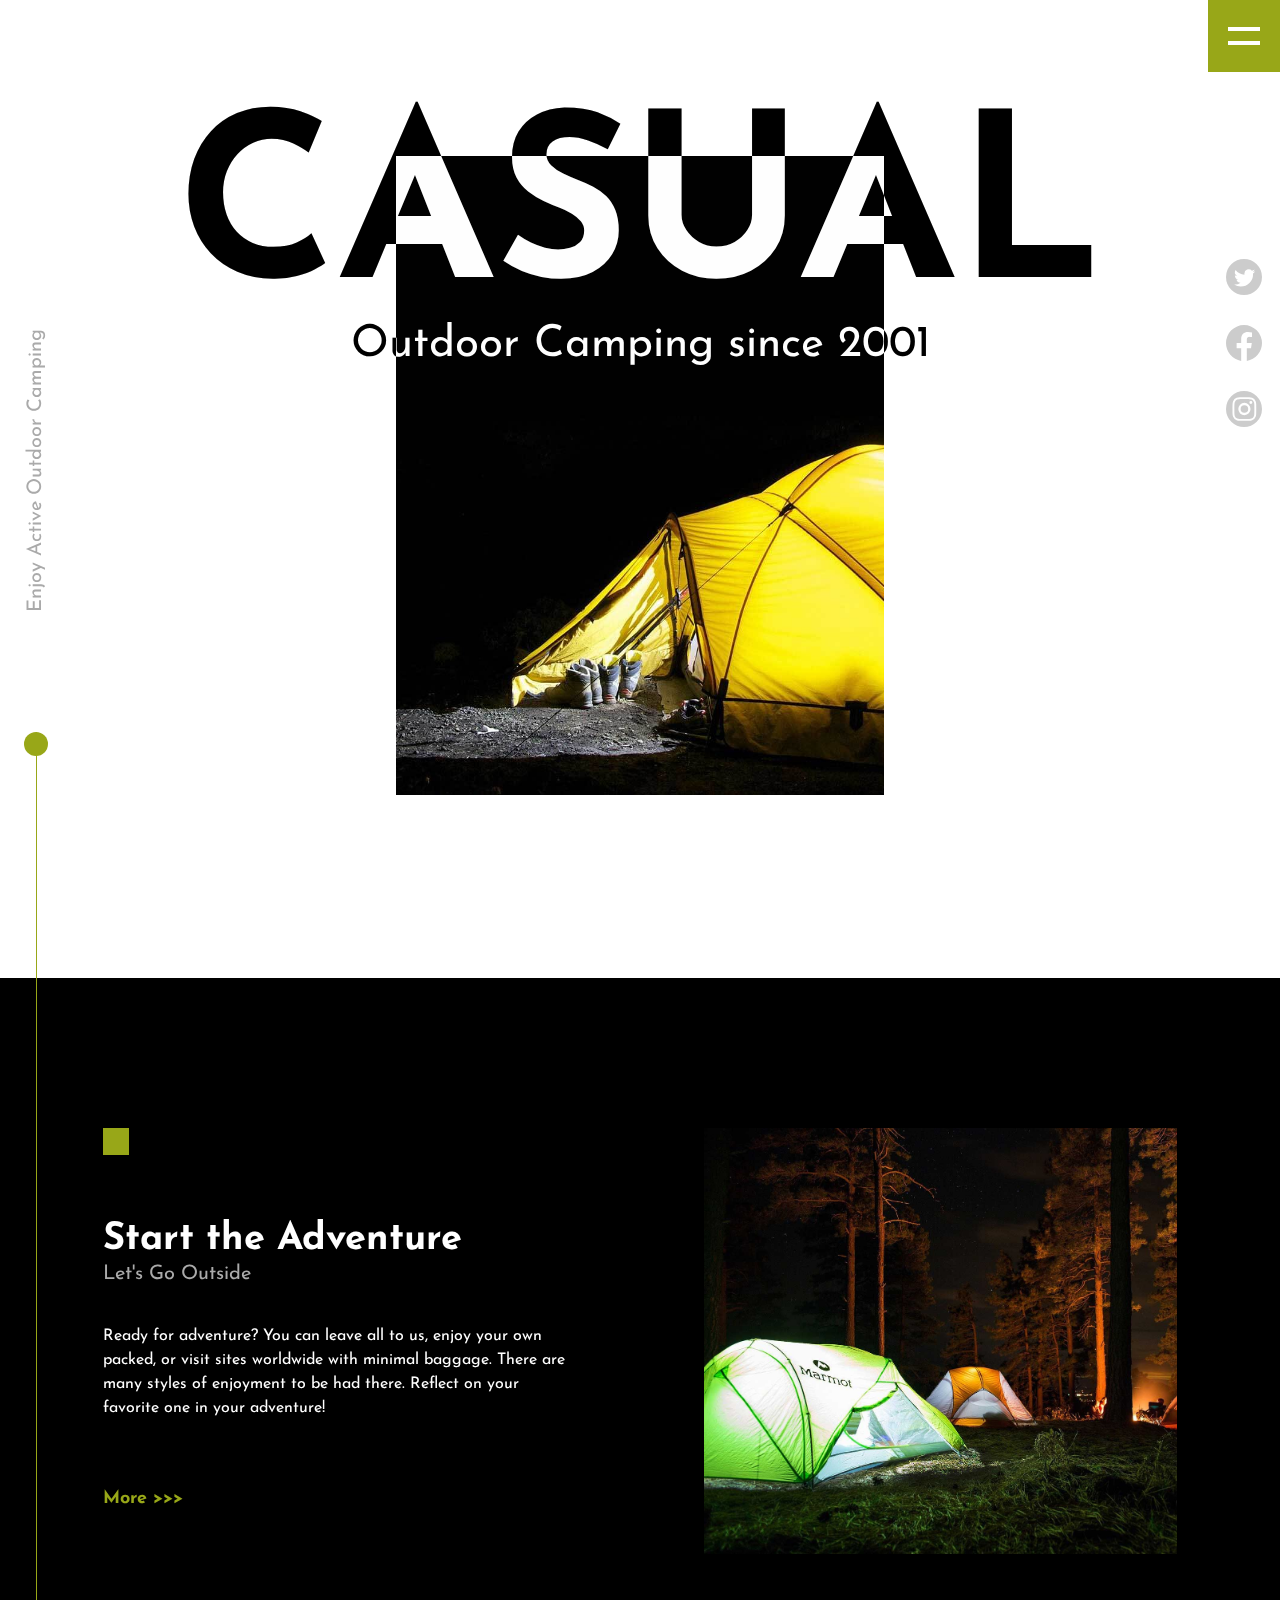
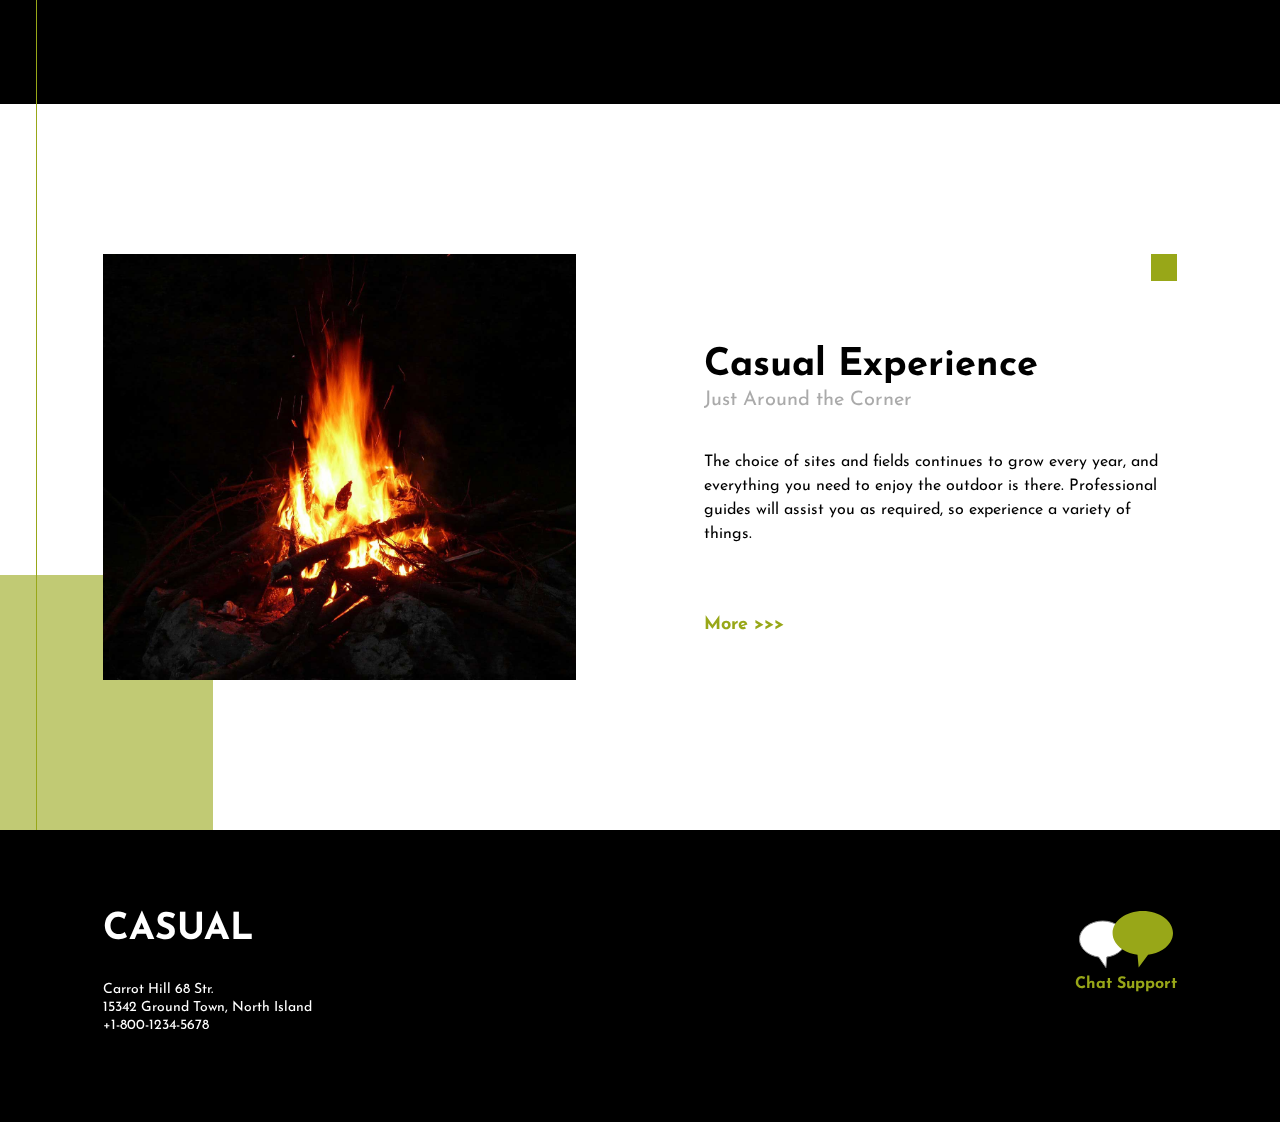
<file: index.html>
<!DOCTYPE html>
<html lang="en">
  <head>
    <meta charset="UTF-8" />
    <meta name="viewport" content="width=device-width" />
    <title>CASUAL</title>

    <link rel="preconnect" href="https://fonts.googleapis.com" />
    <link rel="preconnect" href="https://fonts.gstatic.com" crossorigin />
    <link
      href="https://fonts.googleapis.com/css2?family=Josefin+Sans:wght@400;700&display=swap"
      rel="stylesheet"
    />
    <link rel="stylesheet" href="main.css" />
  </head>
  <body class="pageGrid">
    <main>
      <div class="hero partsGrid">
        <h1>CASUAL</h1>
        <p>Outdoor Camping since 2001</p>
        <figure>
          <img src="img/tent.jpg" alt="" />
        </figure>
      </div>

      <div class="msg msgBlack partsGrid">
        <figure>
          <img src="img/tent-green.jpg" alt="" />
        </figure>
        <div class="text">
          <h2>Start the Adventure</h2>
          <p class="text-subtitle">Let's Go Outside</p>
          <p class="text-body">
            Ready for adventure? You can leave all to us, enjoy your own packed,
            or visit sites worldwide with minimal baggage. There are many styles
            of enjoyment to be had there. Reflect on your favorite one in your
            adventure!
          </p>
          <p class="text-link"><a href="article.html">More &gt;&gt;&gt;</a></p>
        </div>
      </div>

      <div class="msg msgWhite partsGrid">
        <figure>
          <img src="img/fire.jpg" alt="" />
        </figure>
        <div class="text">
          <h2>Casual Experience</h2>
          <p class="text-subtitle">Just Around the Corner</p>
          <p class="text-body">
            The choice of sites and fields continues to grow every year, and
            everything you need to enjoy the outdoor is there. Professional
            guides will assist you as required, so experience a variety of
            things.
          </p>
          <p class="text-link"><a href="article.html">More &gt;&gt;&gt;</a></p>
        </div>
      </div>
    </main>

    <button class="nav-button" onClick="navFunc()">
      <span class="sr-only">MENU</span>
    </button>

    <nav class="nav">
      <ul>
        <li><a href="index.html">HOME</a></li>
        <li><a href="article.html">ABOUT</a></li>
        <li><a href="#">CONTACT US</a></li>
      </ul>
    </nav>

    <ul class="sns">
      <li>
        <a href="#">
          <img src="img/logo-twitter.svg" alt="Twitter" />
        </a>
      </li>
      <li>
        <a href="#">
          <img src="img/logo-facebook.svg" alt="Facebook" />
        </a>
      </li>
      <li>
        <a href="#">
          <img src="img/logo-instagram.svg" alt="Instagram" />
        </a>
      </li>
    </ul>

    <div class="decor">Enjoy Active Outdoor Camping</div>

    <footer class="footer partsGrid">
      <div class="text">
        <div class="site">CASUAL</div>
        <div class="address">
          Carrot Hill 68 Str.<br />
          15342 Ground Town, North Island<br />
          +1-800-1234-5678
        </div>
      </div>
      <div class="chat">
        <a href="#">
          <img src="img/chat.svg" alt="" /><br />
          Chat Support
        </a>
      </div>
    </footer>

    <script>
      function navFunc() {
        document.querySelector('html').classList.toggle('open')
      }
    </script>
  </body>
</html>
</file>
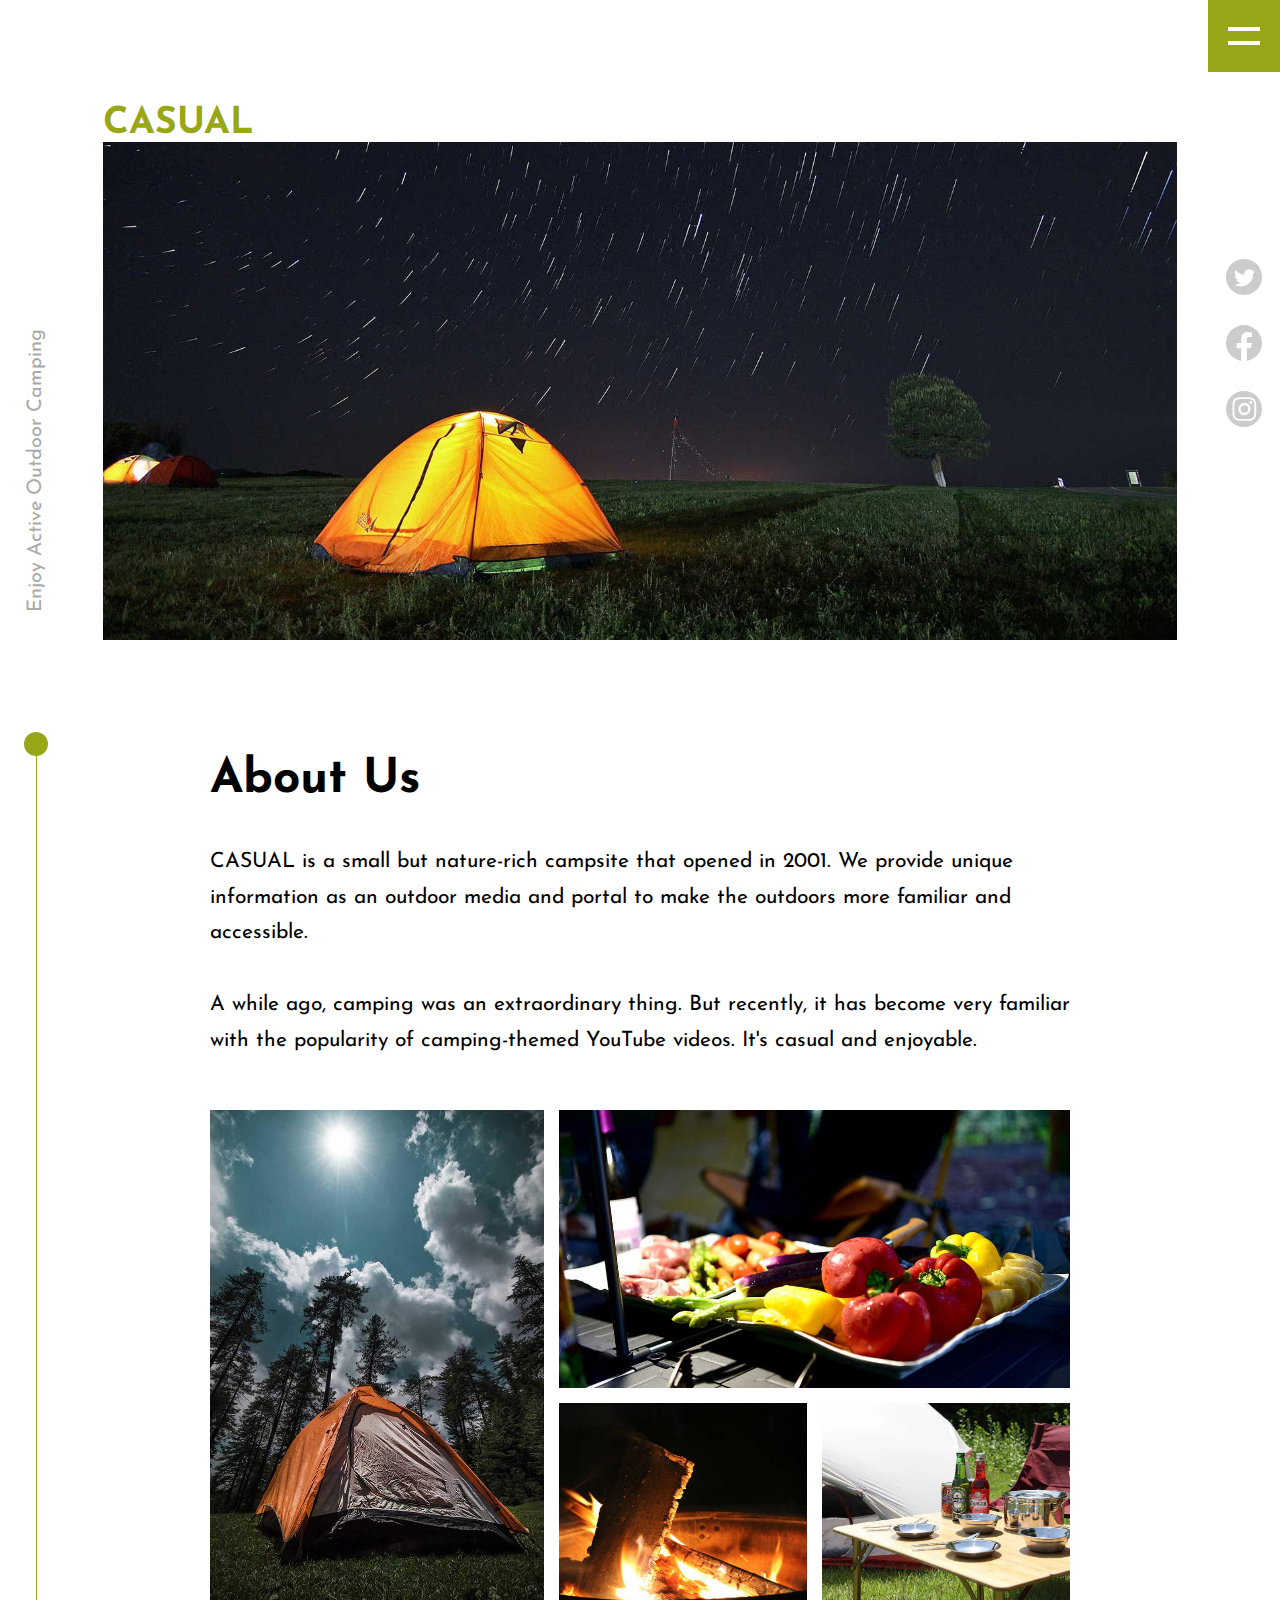
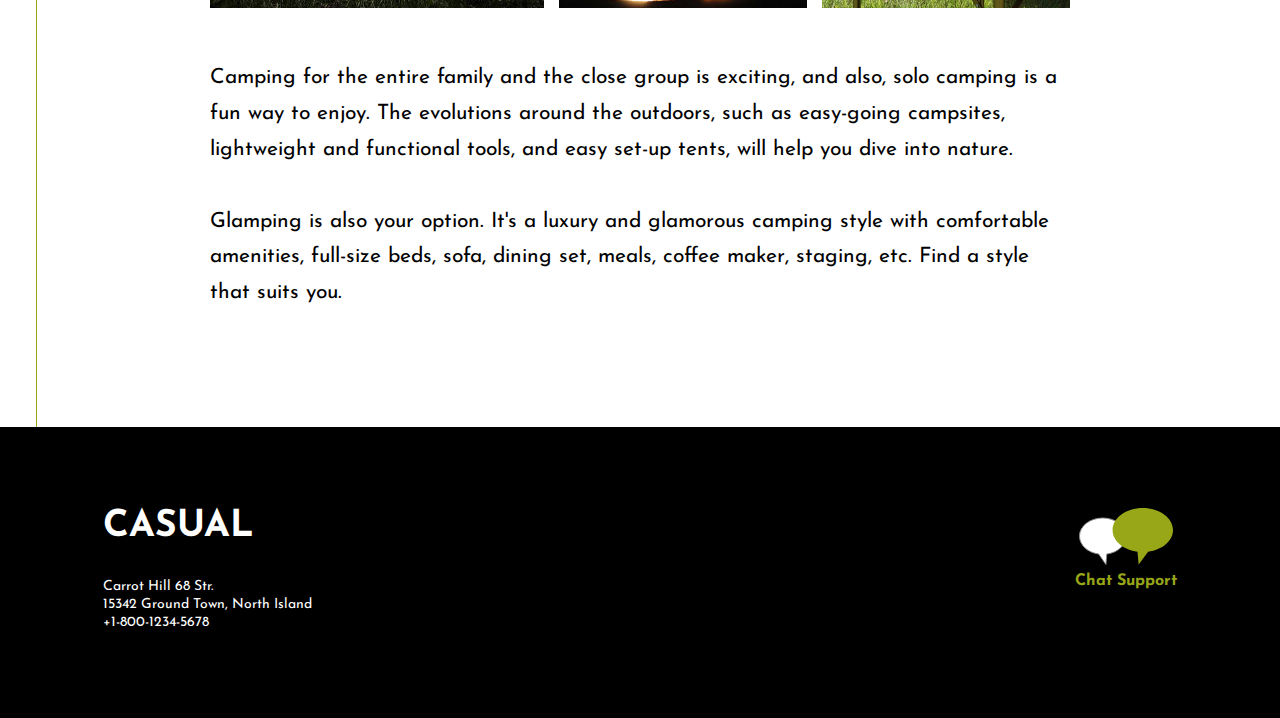
<file: article.html>
<!DOCTYPE html>
<html lang="en">
  <head>
    <meta charset="UTF-8" />
    <meta name="viewport" content="width=device-width" />
    <title>About Us | CASUAL</title>

    <link rel="preconnect" href="https://fonts.googleapis.com" />
    <link rel="preconnect" href="https://fonts.gstatic.com" crossorigin />
    <link
      href="https://fonts.googleapis.com/css2?family=Josefin+Sans:wght@400;700&display=swap"
      rel="stylesheet"
    />
    <link rel="stylesheet" href="main.css" />
  </head>
  <body class="pageGrid">
    <main>
      <div class="headimg partsGrid">
        <div class="site">CASUAL</div>
        <figure>
          <img src="img/tent-orange.jpg" alt="" />
        </figure>
      </div>

      <article class="article partsGrid">
        <h1>About Us</h1>
        <p>
          CASUAL is a small but nature-rich campsite that opened in 2001. We
          provide unique information as an outdoor media and portal to make the
          outdoors more familiar and accessible.
        </p>
        <p>
          A while ago, camping was an extraordinary thing. But recently, it has
          become very familiar with the popularity of camping-themed YouTube
          videos. It's casual and enjoyable.
        </p>

        <div class="gallery">
          <figure class="photoA"><img src="img/camp-food.jpg" alt="" /></figure>
          <figure class="photoB"><img src="img/camp-sky.jpg" alt="" /></figure>
          <figure class="photoC"><img src="img/camp-fire.jpg" alt="" /></figure>
          <figure class="photoD">
            <img src="img/camp-table.jpg" alt="" />
          </figure>
        </div>

        <p>
          Camping for the entire family and the close group is exciting, and
          also, solo camping is a fun way to enjoy. The evolutions around the
          outdoors, such as easy-going campsites, lightweight and functional
          tools, and easy set-up tents, will help you dive into nature.
        </p>
        <p>
          Glamping is also your option. It's a luxury and glamorous camping
          style with comfortable amenities, full-size beds, sofa, dining set,
          meals, coffee maker, staging, etc. Find a style that suits you.
        </p>
      </article>
    </main>

    <button class="nav-button" onClick="navFunc()">
      <span class="sr-only">MENU</span>
    </button>

    <nav class="nav">
      <ul>
        <li><a href="index.html">HOME</a></li>
        <li><a href="article.html">ABOUT</a></li>
        <li><a href="#">CONTACT US</a></li>
      </ul>
    </nav>

    <ul class="sns">
      <li>
        <a href="#">
          <img src="img/logo-twitter.svg" alt="Twitter" />
        </a>
      </li>
      <li>
        <a href="#">
          <img src="img/logo-facebook.svg" alt="Facebook" />
        </a>
      </li>
      <li>
        <a href="#">
          <img src="img/logo-instagram.svg" alt="Instagram" />
        </a>
      </li>
    </ul>

    <div class="decor">Enjoy Active Outdoor Camping</div>

    <footer class="footer partsGrid">
      <div class="text">
        <div class="site">CASUAL</div>
        <div class="address">
          Carrot Hill 68 Str.<br />
          15342 Ground Town, North Island<br />
          +1-800-1234-5678
        </div>
      </div>
      <div class="chat">
        <a href="#">
          <img src="img/chat.svg" alt="" /><br />
          Chat Support
        </a>
      </div>
    </footer>

    <script>
      function navFunc() {
        document.querySelector('html').classList.toggle('open')
      }
    </script>
  </body>
</html>
</file>
<file: main.css>
@charset "UTF-8";

/* Base: font */
body {
  font-family: 'Josefin Sans', sans-serif;
}

/* Base: space */
* {
  margin: 0;
  padding: 0;
}

/* Base: list */
ul {
  list-style: none;
}

/* Base: link */
a {
  color: inherit;
  text-decoration: none;
}

/* Base: image */
img {
  max-width: 100%;
  height: auto;
  vertical-align: bottom;
}

/* Base: screen reader only */
.sr-only {
  border: 0;
  clip: rect(0 0 0 0);
  height: 1px;
  margin: -1px;
  overflow: hidden;
  padding: 0;
  position: absolute;
  width: 1px;
}

/* Page Grid */
.pageGrid {
  display: grid;
  grid-template-columns: 72px auto 72px;
  grid-template-rows: 72px auto auto;
}

/* Parts Grid */
.partsGrid {
  display: grid;
  grid-template-columns: 20px auto 20px;
}

.partsGrid > *,
.partsGrid::before,
.partsGrid::after {
  grid-column: 2;
}

@media (min-width: 768px) {
  .partsGrid {
    grid-template-columns: minmax(72px, 1fr) minmax(auto, 1074px) minmax(
        72px,
        1fr
      );
  }

  .article.partsGrid {
    grid-template-columns: minmax(72px, 1fr) minmax(auto, 860px) minmax(
        72px,
        1fr
      );
  }
}

/* Navigation button */
.nav-button {
  grid-column: 3;
  grid-row: 1;
  padding: 0;
  outline: none;
  border: none;
  background-color: #98a718;
  cursor: pointer;
  z-index: 200;
}

/* Navigation button's white line */
.nav-button {
  display: grid;
  place-content: center;
}

.nav-button::before,
.nav-button::after {
  content: '';
  display: block;
  margin: auto;
  width: 32px;
  height: 4px;
  background-color: #ffffff;
  transition: transform 0.5s;
}

.nav-button::before {
  transform: translateY(-5px);
}

.nav-button::after {
  transform: translateY(5px);
}

.open .nav-button::before {
  transform: translateY(2px) rotate(45deg);
}

.open .nav-button::after {
  transform: translateY(-2px) rotate(-45deg);
}

/* Navigation menu */
.nav ul {
  position: absolute;
  top: 0;
  left: 0;
  width: 100%;
  height: 100vh;
  background: rgba(0, 0, 0, 0.8);
  color: #ffffff;
  z-index: 100;
  display: grid;
  justify-items: center;
  align-content: center;
  gap: 50px;
  transform: scale(0, 0);
  transform-origin: right top;
  transition: transform 0.5s;
}

.open .nav ul {
  transform: scale(1, 1);
}

.open body {
  height: 100%;
  overflow: hidden;
}

@media (pointer: fine) and (hover: hover) {
  html {
    overflow-y: scroll;
  }

  .open body {
    height: 100vh;
  }
}

/* SNS menu */
.sns {
  grid-column: 3;
  grid-row: 2;
  justify-self: end;
  align-self: start;
  margin-top: 187px;
  margin-right: 10px;
  display: grid;
  gap: 30px;
  z-index: 10;
}

@media (min-width: 768px) {
  .sns {
    justify-self: center;
    margin-right: 0;
  }
}

/* Vertical text */
.decor {
  grid-column: 1;
  grid-row: 2;
  justify-self: start;
  align-self: start;
  margin-top: 257px;
  margin-left: 10px;
  color: #aaaaaa;
  font-size: 20px;
  writing-mode: vertical-rl;
  transform: rotate(180deg);
  z-index: 10;
}

@media (min-width: 768px) {
  .decor {
    justify-self: center;
    margin-left: 0;
  }
}

/* Decorative line */
@media (min-width: 768px) {
  .pageGrid::before,
  .pageGrid::after {
    content: '';
    display: block;
    background-color: #98a718;
    grid-column: 1;
    grid-row: 2;
    justify-self: center;
    margin-top: 660px;
    z-index: 10;
  }

  .pageGrid::before {
    width: 24px;
    height: 24px;
    border-radius: 50%;
  }

  .pageGrid::after {
    width: 1px;
    min-height: 200px;
  }
}

/* Footer */
.footer {
  grid-column: 1 / -1;
  grid-row: 3;
  background-color: #000000;
  color: #ffffff;
  padding: 81px 0 86px;
}

.footer > * {
  grid-row: 1;
}

.footer .site {
  margin-bottom: 33px;
  font-size: 37px;
  font-weight: bold;
}

.footer .address {
  font-size: 14px;
  line-height: 1.3;
}

.footer .chat {
  justify-self: end;
  margin-top: -100px;
  color: #98a718;
  font-size: 16px;
  font-weight: bold;
  text-align: center;
}

.footer .chat img {
  padding-bottom: 7px;
}

@media (min-width: 768px) {
  .footer .chat {
    margin-top: 0;
  }
}

/* Main content */
main {
  grid-column: 1 / -1;
  grid-row: 2;
}

/* Header image */
.headimg .site {
  margin-top: 33px;
  color: #98a718;
  font-size: 37px;
  font-weight: bold;
}

.headimg figure {
  grid-column: 1 / -1;
}

.headimg img {
  width: 100%;
  height: 498px;
  object-fit: cover;
}

@media (min-width: 768px) {
  .headimg figure {
    grid-column: 2;
  }

  .headimg img {
    object-position: center bottom;
  }
}

/* Article */
.article {
  padding: 65px 0 105px;
  row-gap: 28px;
}

.article h1 {
  font-size: 32px;
  font-weight: bold;
  margin-bottom: 14px;
}

.article p {
  font-size: 17px;
  line-height: 1.65;
}

@media (min-width: 768px) {
  .article {
    padding: 116px 0;
    row-gap: 36px;
  }

  .article h1 {
    font-size: 48px;
    margin-bottom: 4px;
  }

  .article p {
    font-size: 21px;
    line-height: 1.7;
  }
}

/* Gallery */
.gallery {
  display: grid;
  grid-template-columns: 158fr 167fr;
  grid-template-rows: 173px 136px 136px;
  grid-template-areas:
    'A A'
    'B C'
    'B D';
  gap: 10px;
  margin: 14px 0;
}

.gallery .photoA {
  grid-area: A;
}
.gallery .photoB {
  grid-area: B;
}
.gallery .photoC {
  grid-area: C;
}
.gallery .photoD {
  grid-area: D;
}

.gallery img {
  width: 100%;
  height: 100%;
  object-fit: cover;
}

@media (min-width: 768px) {
  .gallery {
    grid-template-columns: 334fr 248fr 248fr;
    grid-template-rows: 278px 205px;
    grid-template-areas:
      'B A A'
      'B C D';
    gap: 15px;
    margin: 16px 0;
  }
}

/* Hero */
.hero {
  background-color: #ffffff;
}

.hero > * {
  grid-column: 1 / -1;
  grid-row: 1;
  justify-self: center;
}

.hero h1,
.hero p {
  color: #ffffff;
  mix-blend-mode: difference;
  z-index: 2;
  line-height: 1;
}

.hero h1 {
  margin-top: 33px;
  font-size: 91px;
  font-weight: bold;
}

.hero p {
  margin-top: 120px;
  font-size: 17px;
}

.hero img {
  margin: 63px 0 100px;
  width: 302px;
  height: 506px;
  object-fit: cover;
}

@media (min-width: 768px) {
  .hero h1 {
    margin-top: 33px;
    font-size: 229px;
  }

  .hero p {
    margin-top: 251px;
    font-size: 44px;
  }

  .hero img {
    margin: 84px 0 183px;
    width: 488px;
    height: 639px;
  }
}

@media (max-width: 374px) {
  .hero h1 {
    font-size: 75px;
  }
}

@media (min-width: 768px) and (max-width: 1023px) {
  .hero h1 {
    font-size: 160px;
  }

  .hero p {
    margin-top: 185.5px;
    font-size: 30.5px;
  }

  .hero img {
    width: 395px;
    height: 572.5px;
  }
}

/* Message */
.msg {
  padding: 64px 0;
  row-gap: 56px;
}

.msgBlack {
  color: #ffffff;
  background-color: #000000;
}

.msg img {
  width: 100%;
  height: 288px;
  object-fit: cover;
}

.msgBlack img {
  object-position: left center;
}

.msg h2 {
  margin-bottom: 5px;
  font-size: 30px;
  font-weight: bold;
}

.msg .text-subtitle {
  margin-bottom: 40px;
  color: #aaaaaa;
  font-size: 20px;
}

.msg .text-body {
  margin-bottom: 70px;
  font-size: 16px;
  line-height: 1.5;
}

.msg .text-link {
  color: #98a718;
  font-size: 18px;
  font-weight: bold;
}

.msg figure {
  grid-row: 1;
}

.msg::before {
  grid-row: 1;
  z-index: 2;
  content: '';
  display: block;
  width: 26px;
  height: 27px;
  background-color: #98a718;
}

.msgWhite::before {
  justify-self: end;
}

.msgWhite::after {
  grid-column: 1;
  grid-row: 1;
  margin-right: -90px;
  z-index: -1;
  height: 130px;
  align-self: end;
  margin-bottom: -25px;
  content: '';
  display: block;
  background-color: #98a718;
  opacity: 60%;
}

@media (min-width: 768px) {
  .msg {
    padding: 150px 0;
  }

  .msg figure {
    grid-row: 1;
    width: 44%;
  }

  .msg .text {
    grid-row: 1;
    width: 44%;
    margin: 92px 0 46px;
  }

  .msgBlack figure,
  .msgWhite .text {
    justify-self: end;
  }

  .msg h2 {
    font-size: 38px;
  }

  .msg img {
    height: 100%;
  }

  .msgWhite::after {
    margin-right: -110px;
    height: 256px;
    margin-bottom: -151px;
  }
}
</file>
